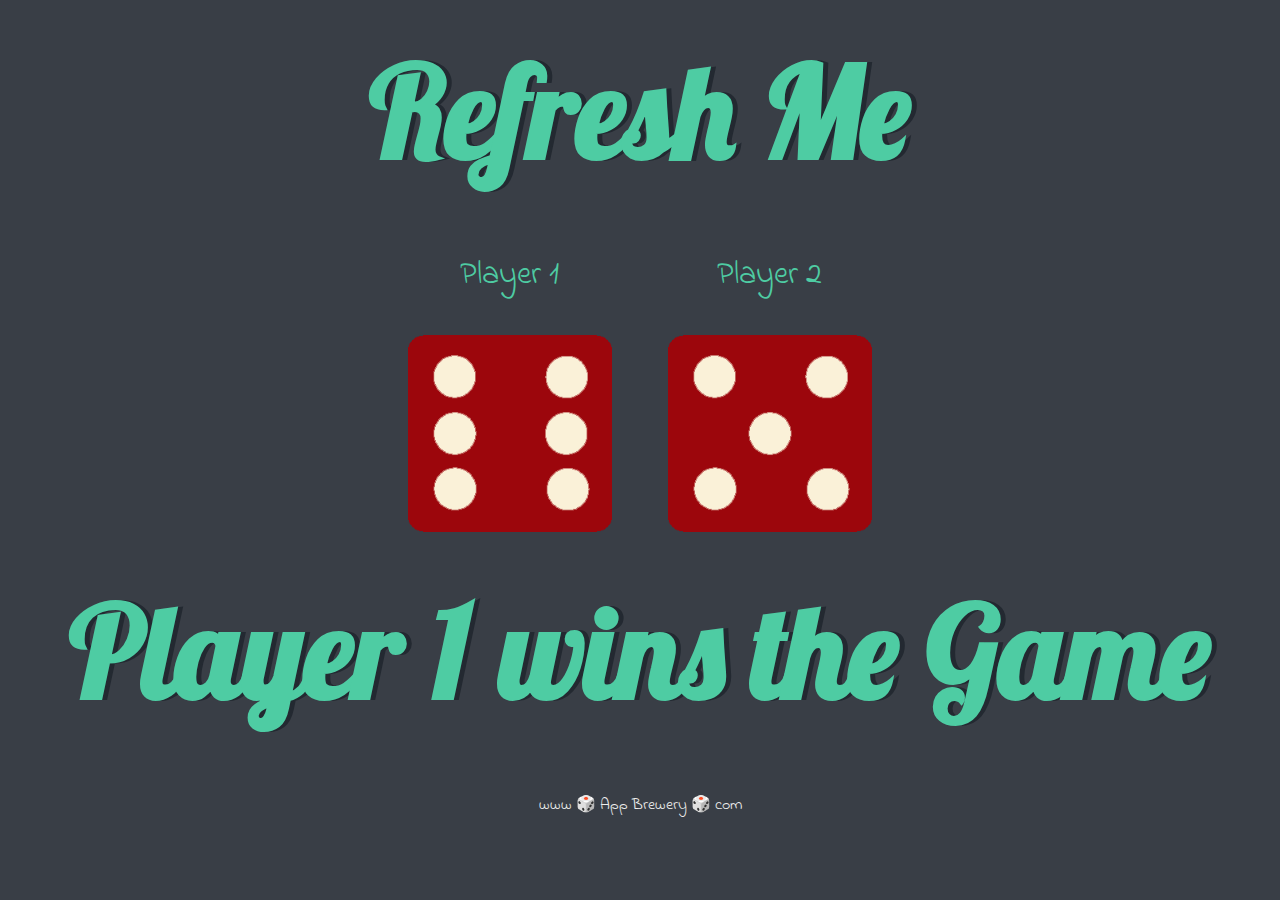
<file: index.html>
<!DOCTYPE html>
<html lang="en" dir="ltr">

<head>
  <meta charset="utf-8">
  <title>Dicee</title>
  <link rel="text/JavaScript" href="index.js">
  <link rel="stylesheet" href="styles.css">
  <link href="https://fonts.googleapis.com/css?family=Indie+Flower|Lobster" rel="stylesheet">

</head>

<body onload="myFunction()">
  <div class="container">
    <h1>Refresh Me</h1>

    <div class="dice">
      <p id="t">Player 1</p>
      <img class="img1" src="">
    </div>

    <div class="dice">
      <p>Player 2</p>
      <img class="img2" src="">
    </div>

  </div>
  <h1 style="text-align:center"class="head"></h1>
</body>

<footer>
  www 🎲 App Brewery 🎲 com
</footer>
<script type="text/JavaScript">
function myFunction(){
  var i=["dice1.png","dice2.png","dice3.png","dice4.png","dice5.png","dice6.png"];
  var j=Math.random()*6;
  j=Math.floor(j);
  var l=Math.random()*6;
  l=Math.floor(l);
    document.querySelector(".img1").setAttribute("src",i[j]);
    document.querySelector(".img2").setAttribute("src",i[l]);

    if(j>l)
    {document.querySelector(".head").innerHTML="Player 1 wins the Game";}

    else if(j<l)
    {document.querySelector(".head").innerHTML="Player 2 wins the Game";}

    else
    {document.querySelector(".head").innerHTML="It's a tie! ";}
  }
</script>
</html>
</file>
<file: styles.css>
.container {
  width: 70%;
  margin: auto;
  text-align: center;
}

.dice {
  text-align: center;
  display: inline-block;

}

body {
  background-color: #393E46;
}

h1 {
  margin: 30px;
  font-family: 'Lobster', cursive;
  text-shadow: 5px 0 #232931;
  font-size: 8rem;
  color: #4ECCA3;
}

p {
  font-size: 2rem;
  color: #4ECCA3;
  font-family: 'Indie Flower', cursive;
}

img {
  width: 80%;
}

footer {
  margin-top: 5%;
  color: #EEEEEE;
  text-align: center;
  font-family: 'Indie Flower', cursive;

}
</file>
